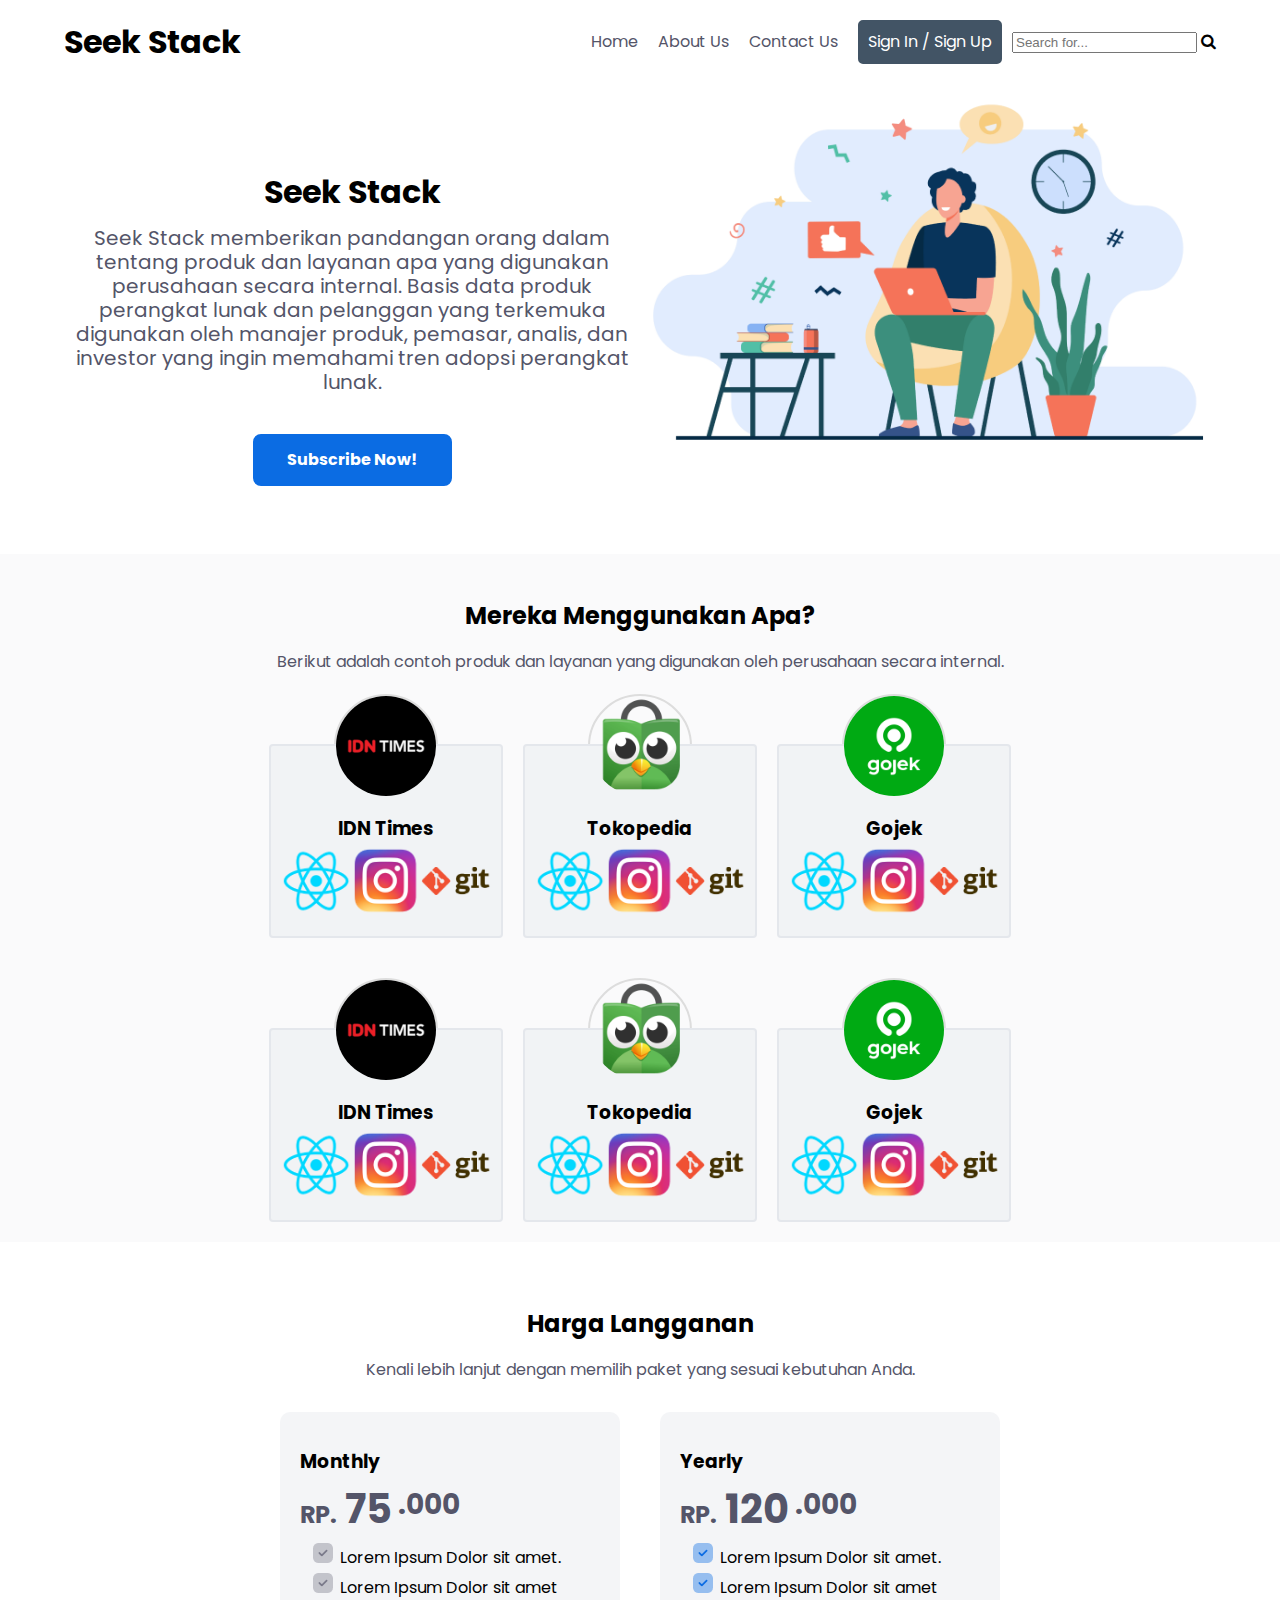
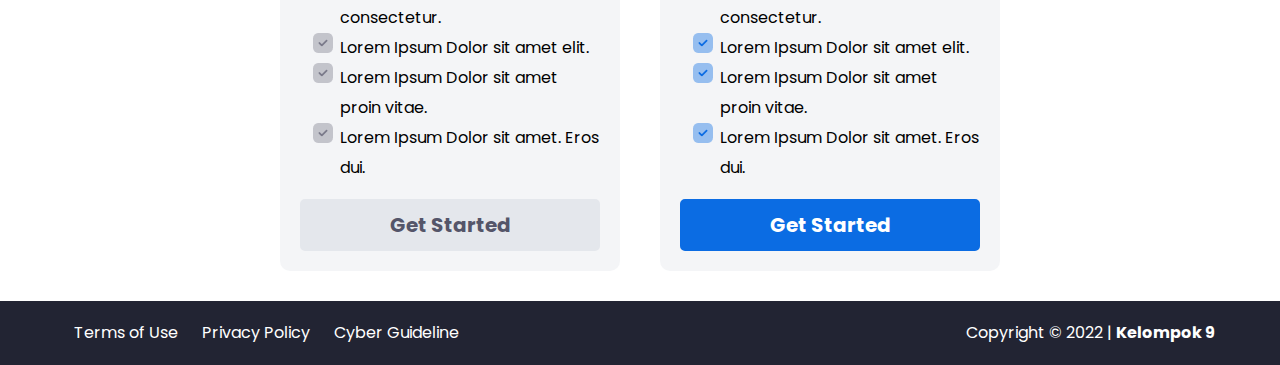
<file: index.html>
<!DOCTYPE html>
<!-- Template by html.am -->
<html>
	<head>
		<meta http-equiv="Content-Type" content="text/html; charset=utf-8">
        <meta name="viewport" content="width=device-width, initial-scale=1.0">
        <link id="u-page-google-font" rel="stylesheet" href="https://fonts.googleapis.com/css?family=Alata:400">
		<link rel="stylesheet" type="text/css" href="css/general.css" />
        <link rel="stylesheet" type="text/css" href="css/index.css" />
        <link rel="preconnect" href="https://fonts.googleapis.com">
        <link rel="preconnect" href="https://fonts.gstatic.com" crossorigin>
        <link rel="stylesheet" href="https://cdnjs.cloudflare.com/ajax/libs/font-awesome/4.7.0/css/font-awesome.min.css">
        <link href="https://fonts.googleapis.com/css2?family=Poppins:ital,wght@0,400;0,700;1,400;1,700&display=swap" rel="stylesheet">
        <script src="js/index.js"></script>
        <title>Seek Stack</title>
	</head>
	
	<body>		

		<header id="header">
            <div class="container">
                <div class="header">
                    <div id="logo">
                        <h1>Seek Stack</h1>
                    </div>
                    <nav class="nav">
                        <a href="#" class="link">Home</a>
                        <a href="#" class="link">About Us</a>
                        <a href="#" class="link">Contact Us</a>
                        <a href="login.html" class="button-login">Sign In / Sign Up</a>
                        <div class="search-box-smol">
                            <input id="search-input-smol" type="text" placeholder="Search for..." value=""/>
                            <i class="fa fa-search" onclick="startSearch()"></i>    
                        </div>
                    </nav>

                </div>
            </div>
		</header>
				
		<main>
			<div class="container">
                <div class="banner-image"> 
                    <div class="banner">
                        <h1>Seek Stack</h1>
                        <p class="bannerdesc">Seek Stack memberikan pandangan orang dalam tentang produk dan 
                            layanan apa yang digunakan perusahaan secara internal. 
                            Basis data produk perangkat lunak dan pelanggan yang terkemuka digunakan oleh 
                            manajer produk, pemasar, analis, dan investor yang ingin memahami tren adopsi perangkat lunak.
                        </p>
                        <a href="subscribe.html" class="subsbutton">Subscribe Now!</a>
                    </div>
                    <img src="image/banner.png"/>
                </div>
            </div>
            
            <div class="companycontent">
                <div class="container">
                    <h2 id="content-title">Mereka Menggunakan Apa?</h2>
                    <p id="content-desc">
                        Berikut adalah contoh produk dan layanan yang digunakan oleh perusahaan secara internal.
                    </p>
                    <div class="cmplist-blockset">
                        <div class="cmplist-container">
                            <div class="cmplist-upper-container">
                                <div class="cmplist-img-container">
                                    <img src="image/logo/idn_times.png">
                                </div>
                                <div class="cmplist-title-container">
                                    <h3>IDN Times</h3>
                                </div>
                            </div>
                            <div class="cmplist-lower-container">
                                <img src="image/asset/atom.png">
                                <img src="image/asset/instagram.png">
                                <img src="image/asset/git.png">
                            </div>
                        </div>
                        <div class="cmplist-container">
                            <div class="cmplist-upper-container">
                                <div class="cmplist-img-container">
                                    <img src="image/logo/tokopedia.png">
                                </div>
                                <div class="cmplist-title-container">
                                    <h3>Tokopedia</h3>
                                </div>
                            </div>
                            <div class="cmplist-lower-container">
                                <img src="image/asset/atom.png">
                                <img src="image/asset/instagram.png">
                                <img src="image/asset/git.png">
                            </div>
                        </div>
                        <div class="cmplist-container">
                            <div class="cmplist-upper-container">
                                <div class="cmplist-img-container">
                                    <img src="image/logo/gojek.png">
                                </div>
                                <div class="cmplist-title-container">
                                    <h3>Gojek</h3>
                                </div>
                            </div>
                            <div class="cmplist-lower-container">
                                <img src="image/asset/atom.png">
                                <img src="image/asset/instagram.png">
                                <img src="image/asset/git.png">
                            </div>
                        </div>
                        <div class="cmplist-container">
                            <div class="cmplist-upper-container">
                                <div class="cmplist-img-container">
                                    <img src="image/logo/idn_times.png">
                                </div>
                                <div class="cmplist-title-container">
                                    <h3>IDN Times</h3>
                                </div>
                            </div>
                            <div class="cmplist-lower-container">
                                <img src="image/asset/atom.png">
                                <img src="image/asset/instagram.png">
                                <img src="image/asset/git.png">
                            </div>
                        </div>
                        <div class="cmplist-container">
                            <div class="cmplist-upper-container">
                                <div class="cmplist-img-container">
                                    <img src="image/logo/tokopedia.png">
                                </div>
                                <div class="cmplist-title-container">
                                    <h3>Tokopedia</h3>
                                </div>
                            </div>
                            <div class="cmplist-lower-container">
                                <img src="image/asset/atom.png">
                                <img src="image/asset/instagram.png">
                                <img src="image/asset/git.png">
                            </div>
                        </div>
                        <div class="cmplist-container">
                            <div class="cmplist-upper-container">
                                <div class="cmplist-img-container">
                                    <img src="image/logo/gojek.png">
                                </div>
                                <div class="cmplist-title-container">
                                    <h3>Gojek</h3>
                                </div>
                            </div>
                            <div class="cmplist-lower-container">
                                <img src="image/asset/atom.png">
                                <img src="image/asset/instagram.png">
                                <img src="image/asset/git.png">
                            </div>
                        </div>
                    </div>
                </div>            
            </div>
 
            <div class="price">
                <h2 id="content-title">Harga Langganan</h2>
                <p id="content-desc">
                    Kenali lebih lanjut dengan memilih paket yang sesuai kebutuhan Anda.
                </p>
                <div class="price-containers">
                    <div class="price-container" id="price-monthly" >
                        <h3>Monthly</h3>
                        <p>RP.<span class="price-nominal"> 75</span> <sup>.000</sup></p>
                            <div class="list-price">
                                <ul class="unchecked-list">
                                    <li>Lorem Ipsum Dolor sit amet.</li>
                                    <li>Lorem Ipsum Dolor sit amet consectetur.</li>
                                    <li>Lorem Ipsum Dolor sit amet elit.</li>
                                    <li>Lorem Ipsum Dolor sit amet proin vitae.</li>
                                    <li>Lorem Ipsum Dolor sit amet. Eros dui.</li>
                                </ul>
                            </div>
                            <a href="subscribe.html" class="button-get-started" id="button-monthly">Get Started</a>
                    </div> 

                    <div class="price-container" id="price-yearly" >
                        <h3>Yearly</h3>
                        <p>RP.<span class="price-nominal"> 120</span> <sup>.000</sup></p>
                            <div class="list-price">
                                <ul class="checked-list">
                                    <li>Lorem Ipsum Dolor sit amet.</li>
                                    <li>Lorem Ipsum Dolor sit amet consectetur.</li>
                                    <li>Lorem Ipsum Dolor sit amet elit.</li>
                                    <li>Lorem Ipsum Dolor sit amet proin vitae.</li>
                                    <li>Lorem Ipsum Dolor sit amet. Eros dui.</li>    
                                </ul>
                            </div>
                            <a href="subscribe.html" class="button-get-started" id="button-yearly">Get Started</a>
                    </div> 
                </div>
 		</main>

        <footer id="footer" class="footer">
            <div class="container">
               <div class="footer-content">
                   <div class="footer-menu">
                       <a href="#" class="footer-menu-link">Terms of Use</a>
                       <a href="#" class="footer-menu-link">Privacy Policy</a>
                       <a href="#" class="footer-menu-link">Cyber Guideline</a>
                   </div>
                   <p class="footer-copyright">
                       Copyright &copy; 2022 | <strong>Kelompok 9</strong>
                   </p> 
               </div>
           </div>
       </footer>
	</body>
</html>
</file>
<file: css/general.css>
* html body{
    padding: 100px 0 0 0; /* Set the first value to the height of the header */
}

* html main{ 
    height: 100%; 
    width: 100%; 
}

body {
    margin: 0;
    padding: 0;
    line-height: 1.5em;
    font-family: Poppins;
}

p{
    color: #545569;
    font-size: 16px;
    margin: 0;
}

a{
    text-decoration: none;
}


.container {
    width: 90%;
    margin-left: auto;
    margin-right: auto;
}

.link{
    color: #545569;
}

.link:hover{
    color: #8F91AB;
}

.margin-bottom15px {
    margin-bottom: 15px;
}

/* header */
.header{
    display: flex;
    flex-wrap: wrap;
    justify-content: space-between;
    align-items: center;
    margin: 20px 0;
}

#logo h1{
    margin: 0;
    color: #000;
}

#logo a{
    color: #000;
}

.nav{
    display: flex;
    list-style: none;
    align-items: center;
}

.nav a{
    margin: 0 10px 0 10px;
}

.button-login{
    background-color:#425465;
    border: 2px solid #425465;
    color: white;  
    border-radius: 5px;
    padding: 8px;
}

.button-logout{
    background-color:#425465;
    border: 2px solid #425465;
    color: white;
    border-radius: 5px;
    padding: 8px;
}

.button-login:hover {
    background-color: white;
    color: #425465;
    border: 2px solid #425465;
}

.button-logout:hover {
    background-color: white;
    color: #425465;
    border: 2px solid #425465;
}

/* .search-box-smol {
    width: 240px;
    height: 24px;
    border: 2px solid #425465;
    border-radius: 5px;
    padding: 8px;
}

.search-box-smol .fa{
    display: inline-flex;
    font-size: 18px;
    color: #5078ef;
    cursor: pointer;
}

#search-input-smol {
    width: 210px;
    height: 100%;
    border: none;
    outline: none;
    font-size: 13px;
    font-family: Poppins;
}

.search-btn-smol {
    width: 30px;
    height: 100%;
    border: none;
    border-radius: 5px;
    outline: none;
    background-color: #425465;
    color: #ffffff;
    font-size: 13px;
    font-family: Poppins;
    cursor: pointer;
} */



/*Ini Bagian Footer*/
.footer{
    background: #222433;
    padding: 20px 0 20px 0;
}

.footer-content{
    display: flex;
    justify-content: space-between;
    flex-wrap: wrap;
}

.footer-menu-link{
    color: #ffffff;
    margin: 0 10px 0 10px;
}

.footer-copyright{
    color: #ffffff;
}


@media only screen and (max-width: 768px) {
    #header{        
        box-shadow: 0px 4px 4px rgba(0, 0, 0, 0.05);
    }
    .header{
        display: block;
        padding: 20px 0;
    }

    #logo{
        text-align: center;
        margin-bottom: 20px;
    }

    .nav{
        justify-content: center;
    }

    .footer-content{
        display: block;
        text-align: center;
    }

    .footer-menu-link{
        display: inline-block;
        margin-bottom: 10px;
    }
}

@media only screen and (max-width: 800px) {
    .nav{
        flex-wrap: wrap;
    }

    .nav a{
        margin-bottom: 10px;
    }
}
</file>
<file: css/index.css>
#content-title {
    padding-top: 50px;
    padding-bottom: 2px;
    text-align: center;
}

#content-desc {
    text-align: center;
}

.banner-image{
    height: 450px;
}

.banner-image img{
    float: right;
    width: 50%;
}

.banner{ 
    width: 50%;
    text-align: center;
    float: left;
    margin-top: 75px;
}

.bannerdesc {
    font-size: 20px;
    margin:16px 0 40px 0;
}


/* Ini Bagian Price */
.price-containers{
    display: flex;
    justify-content: center;
    flex-wrap: wrap;
    width: 95%;
    margin: 30px auto;
}

.price-container{
    background: #E4E7EC66;
    width: 300px;
    margin: 0 20px;
    padding: 20px 20px;
    border-radius: 10px;
}

.price-container sup{
    font-size: 28px;
    font-weight: bold;
}

.price-container p{
    font-size: 24px;
    font-weight: bold;
}

.price-nominal{
    font-size: 40px;
    font-weight: bold;
}

.list-price{
    text-align: left;
    line-height: 30px;
}

.button-get-started{
    border-radius: 5px;
    padding: 12px 32px 12px 32px;
    font-size: 20px;
    font-weight: bold;
    display: block;
    text-align: center;
}

#button-monthly{
    border: 2px solid #E4E7EC;
    background-color: #E4E7EC;
    color: #545569;
}

#button-monthly:hover{
    border: 2px solid #545569;
    background-color: #ffffff;
    color: #545569;
}

#button-yearly{
    border: 2px solid #0B6CE3;
    background-color: #0B6CE3;
    color: white;
    transition-duration: 0.1s;
}

#button-yearly:hover{
    border: 2px solid #0B6CE3;
    background-color: #ffffff;
    color: #0B6CE3;
}

.checked-list{
    list-style-image: url('../image/list/checked.png');
}

.unchecked-list{
    list-style-image: url('../image/list/unchecked.png');
}


/* Subscribe Button */
.subsbutton {
    background-color: #0B6CE3;
    border: 2px solid #0B6CE3;
    border-radius: 8px;
    font-weight: bold;
    color: white;
    padding: 12px 32px;
    text-align: center;
    display: inline-block;
    font-size: 16px;
    transition-duration: 0.1s;
}

.subsbutton:hover {
    background-color: white;
    color: #0B6CE3;
}

/* Daftar Perusahaan */
.companycontent {
    background-color: #FAFAFB;
}

.cmplist-blockset {
    display: flex;
    flex-wrap: wrap;
    justify-content: center;
    width: 73%;
    margin: 0 auto;
}

.cmplist-container {
    margin: 20px 10px;
}

.cmplist-img-container {
    display: block;
    width: 100px;
    height: 100px;
    margin-left: auto;
    margin-right: auto;
    border-radius: 100%;
    overflow: hidden;
    border:2px solid #ddd;
}

.cmplist-img-container img{
    width: 100px;
    height: 100px;
}

.cmplist-title-container{
    text-align: center;
}

.cmplist-upper-container{
    height: 50px;
}

.cmplist-lower-container{
    display: flex;
    justify-content: center;
    height: 80px;
    background-color:#F1F3F5;
    border: 2px solid #E4E7EC;
    border-radius: 4px;
    padding: 10px;
    padding-top: 100px;
}

.cmplist-lower-container img{
    width: 70px;
    height: 70px;
}

@media only screen and (max-width: 1024px) {
    .cmplist-blockset{
        width: 75%;
    }
}

@media only screen and (max-width: 768px) {
    .banner{
        width: 100%;
    }
    .banner-image{
        height: 350px;
    }
    .banner-image img{
        display: none;
    }
}

@media only screen and (max-width: 450px) {
    .price-container{
        width: 95%;
    }
}
</file>
